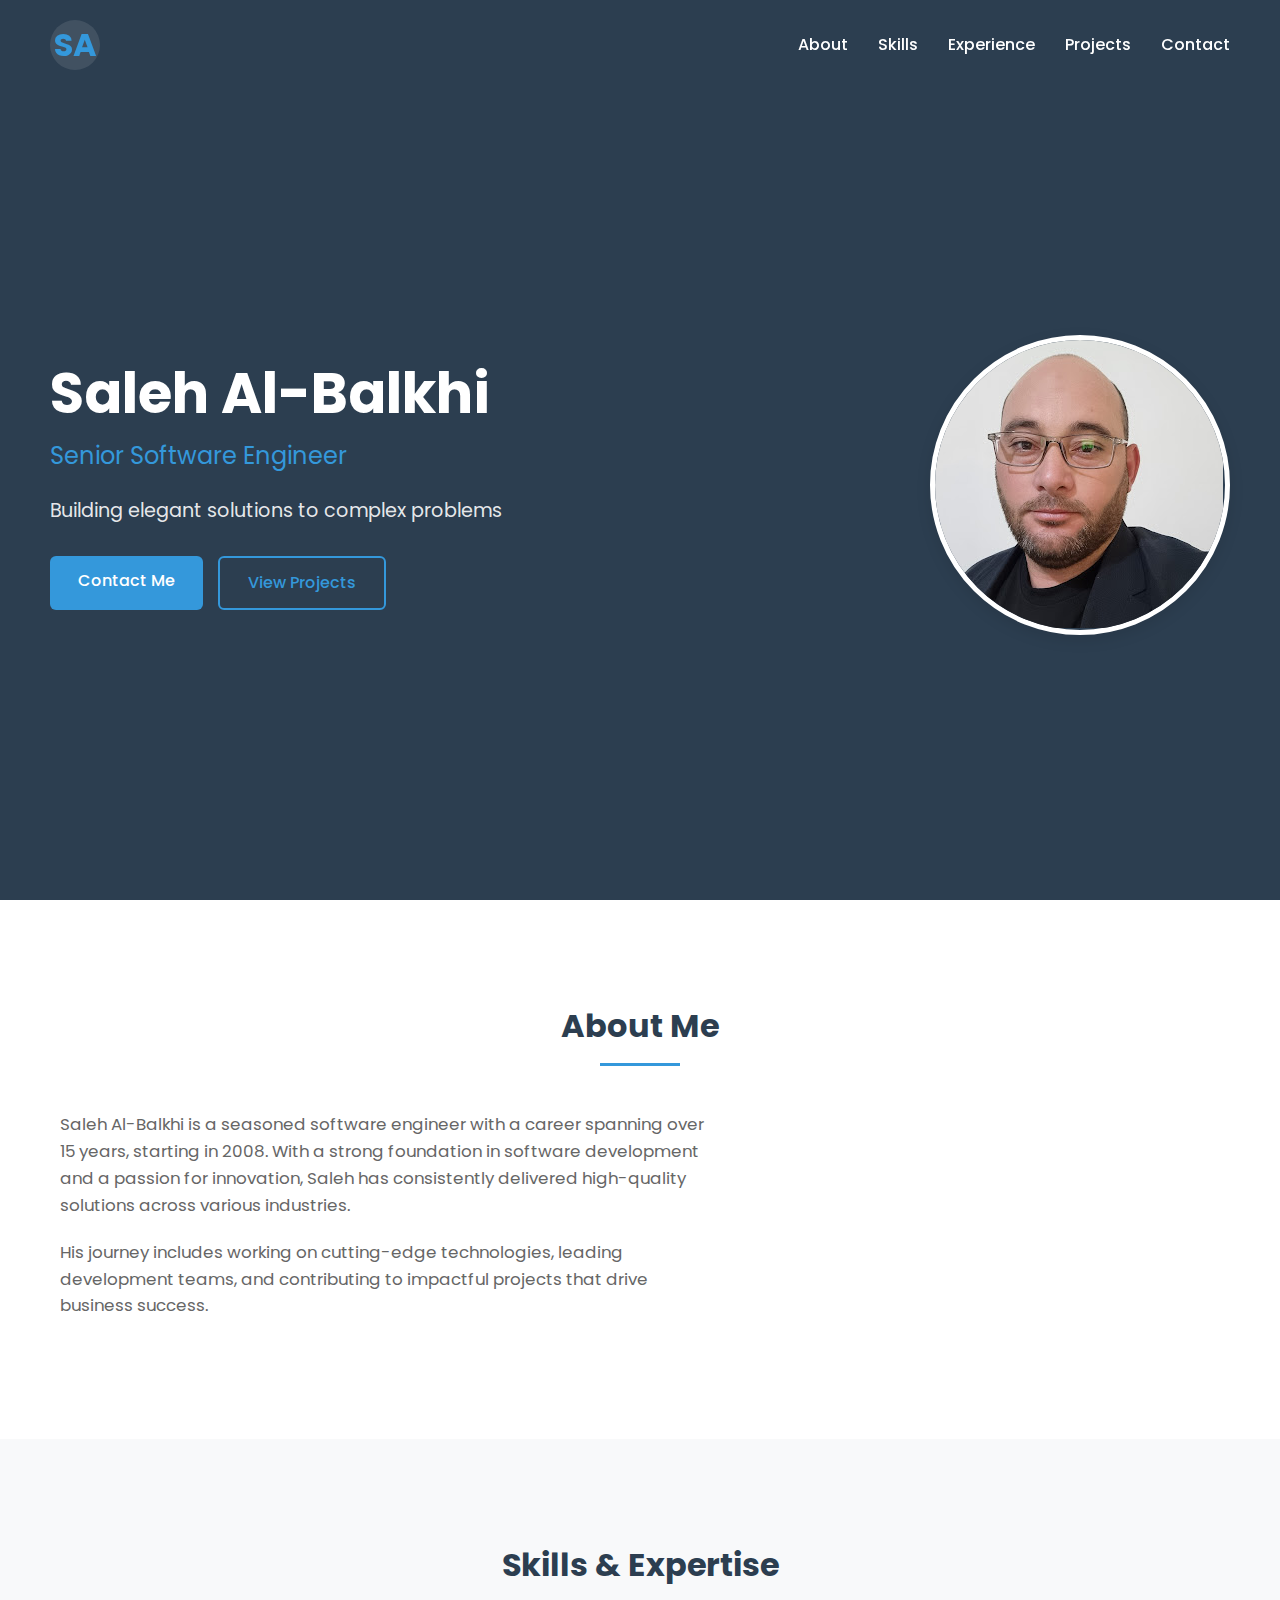
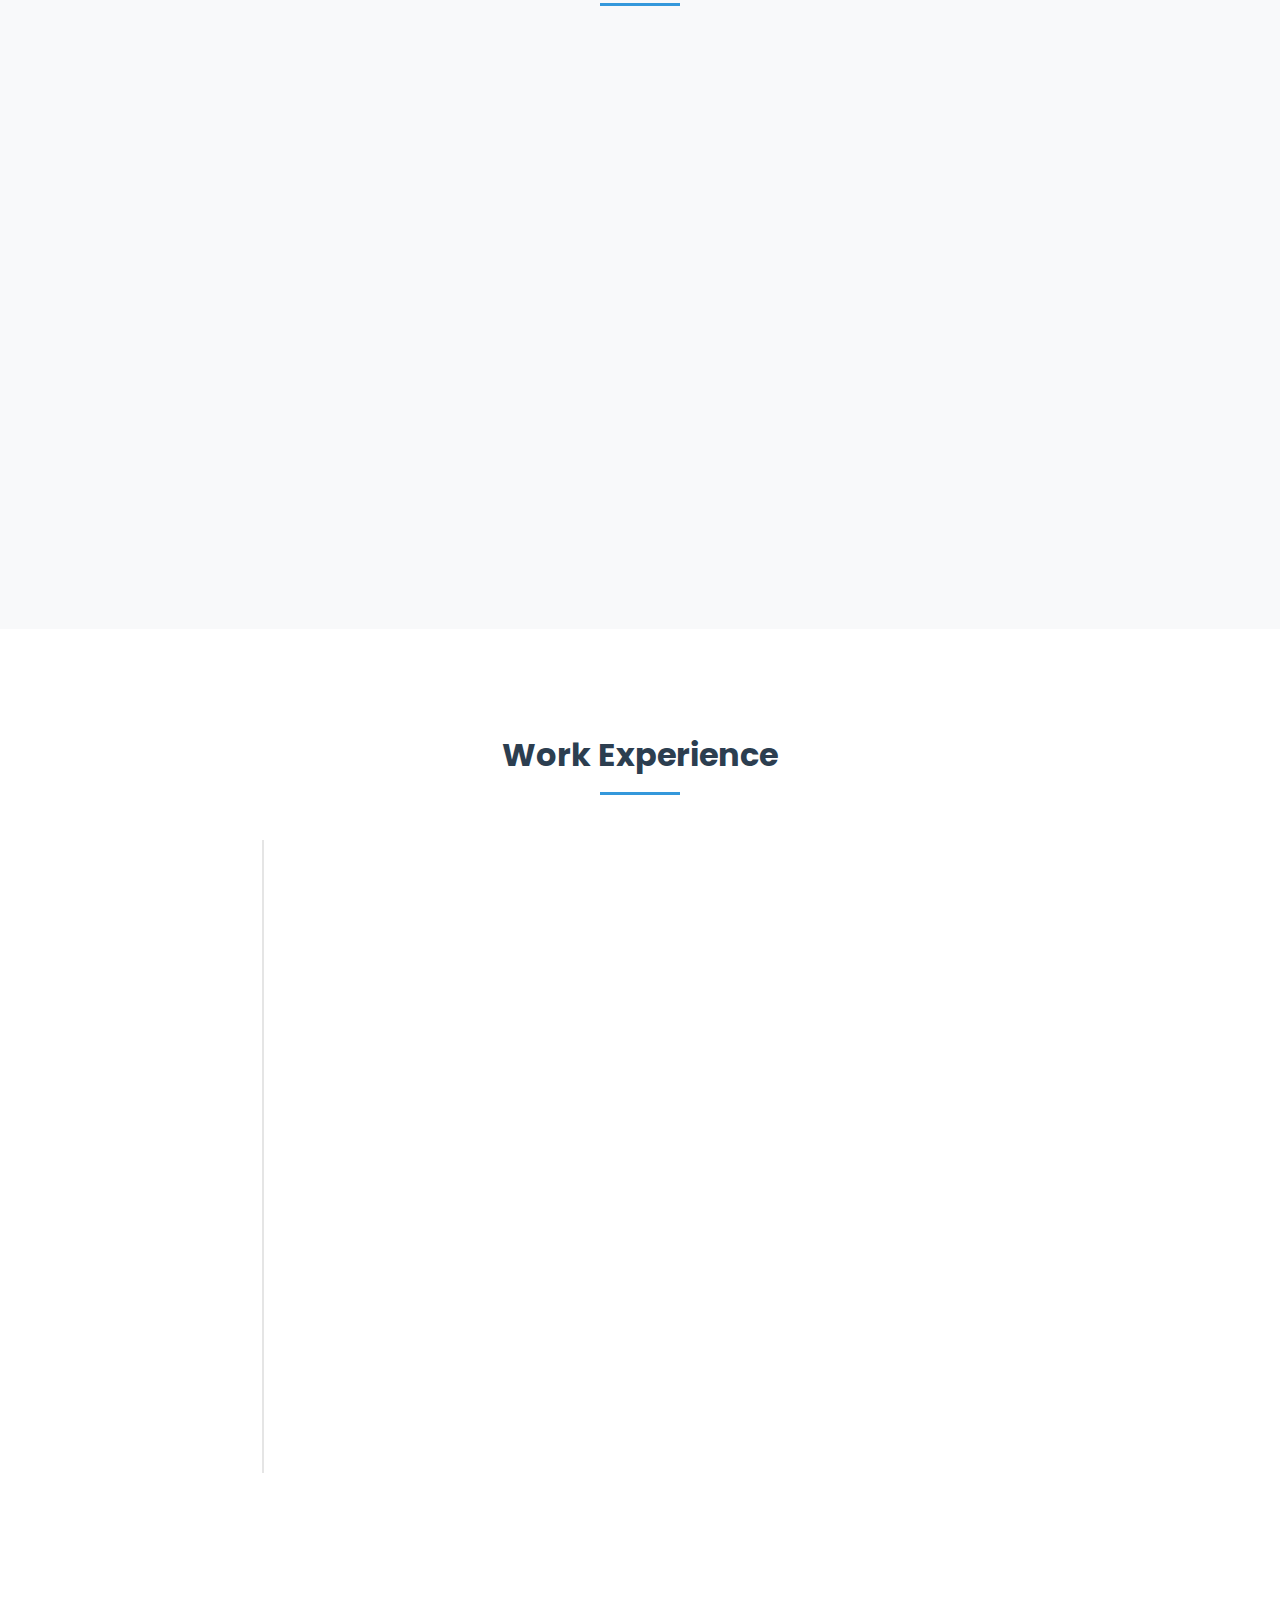
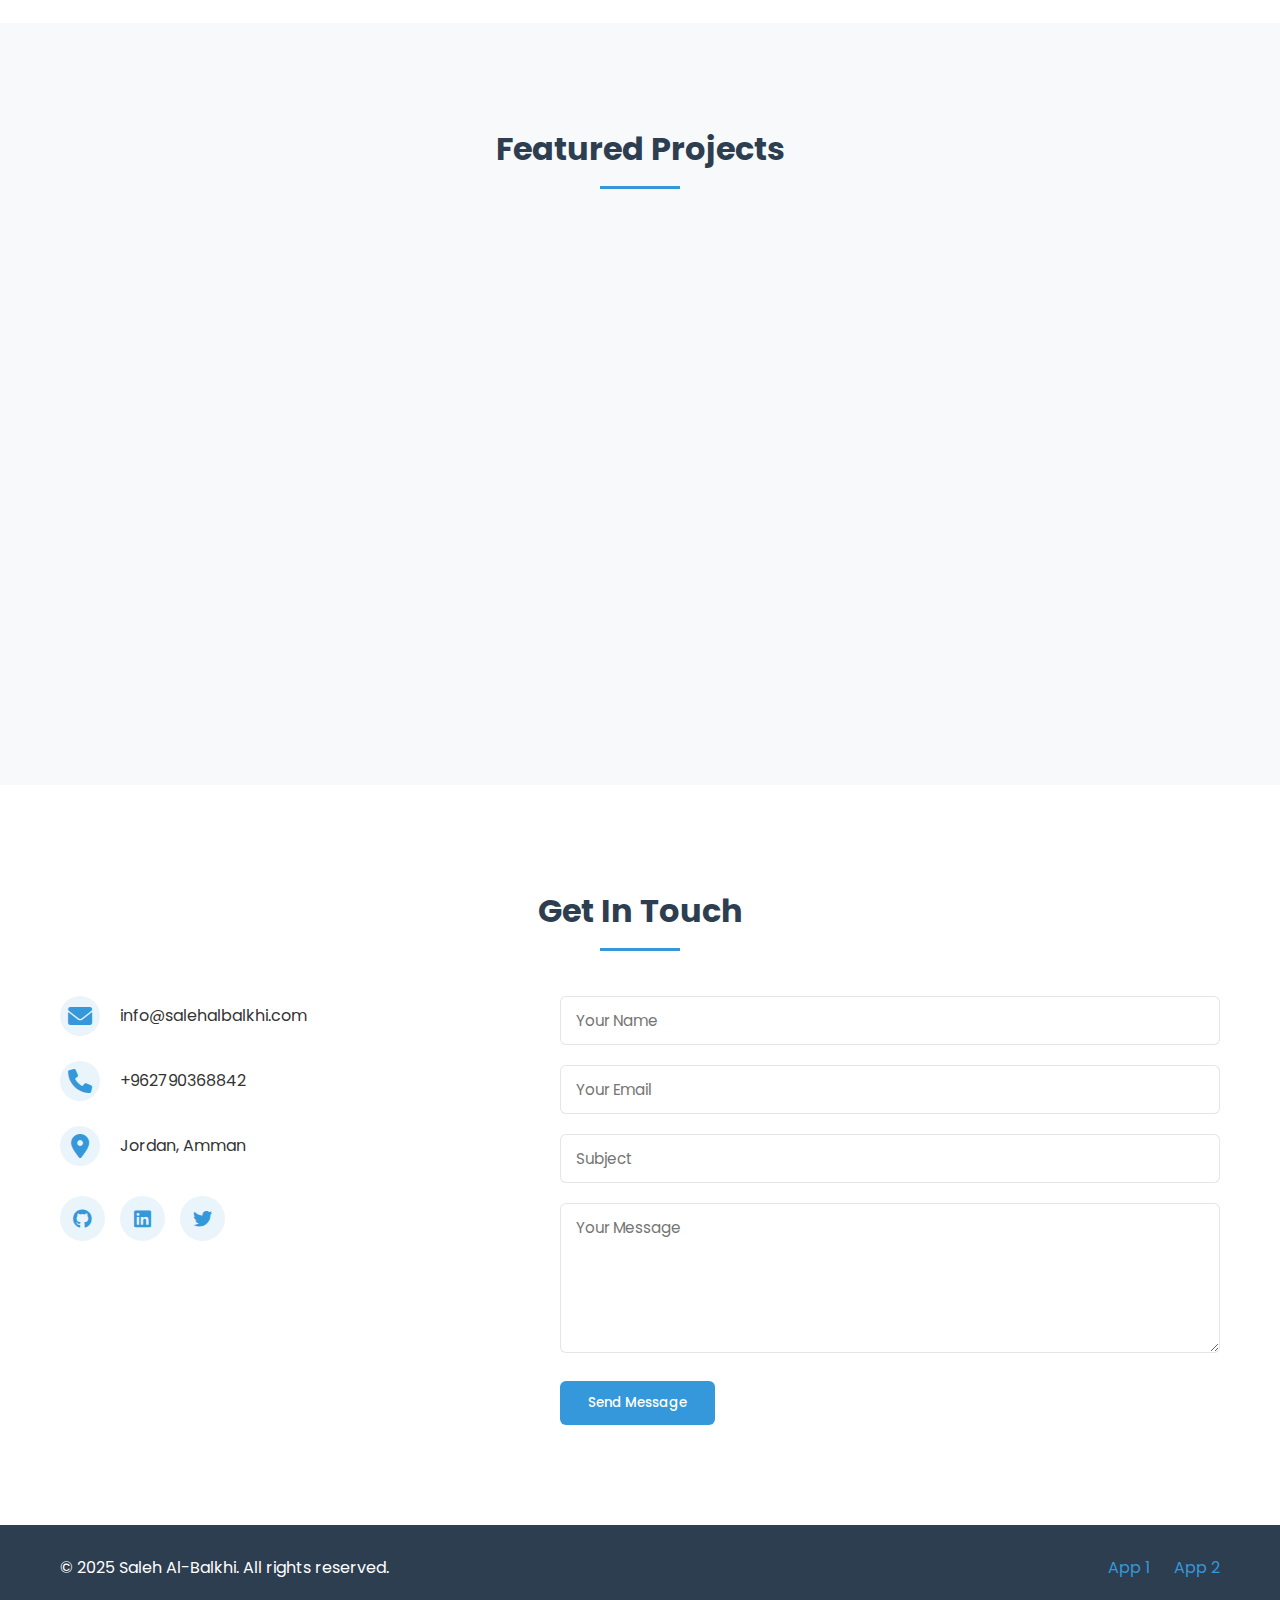
<file: index.html>
<!DOCTYPE html>
<html lang="en">
<head>
    <meta charset="UTF-8">
    <meta name="viewport" content="width=device-width, initial-scale=1.0">
    <title>Saleh Al-Balkhi | Software Engineer</title>
    <link rel="stylesheet" href="styles.css">
    <link rel="stylesheet" href="https://cdnjs.cloudflare.com/ajax/libs/font-awesome/6.0.0/css/all.min.css">
    <link href="https://fonts.googleapis.com/css2?family=Poppins:wght@300;400;500;600;700&display=swap" rel="stylesheet">
</head>
<body>
    <header>
        <nav>
            <div class="logo">SA</div>
            <ul class="nav-links">
                <li><a href="#about" class="nav-item">About</a></li>
                <li><a href="#skills" class="nav-item">Skills</a></li>
                <li><a href="#experience" class="nav-item">Experience</a></li>
                <li><a href="#projects" class="nav-item">Projects</a></li>
                <li><a href="#contact" class="nav-item">Contact</a></li>
            </ul>
            <div class="menu-toggle">
                <i class="fas fa-bars"></i>
            </div>
        </nav>
        
        <div class="hero-section">
            <div class="hero-content">
                <h1>Saleh Al-Balkhi</h1>
                <h2>Senior Software Engineer</h2>
                <p class="hero-description">Building elegant solutions to complex problems</p>
                <div class="hero-buttons">
                    <a href="#contact" class="btn primary-btn">Contact Me</a>
                    <a href="#projects" class="btn secondary-btn">View Projects</a>
                </div>
            </div>
            <div class="hero-image">
                <div class="profile-img-container">
                    <img src="images/image.png" alt="Profile Image" class="profile-img">
                </div>
            </div>
        </div>
    </header>

    <main>
        <section id="about" class="section">
            <div class="container">
                <h2 class="section-title">About Me</h2>
                <div class="about-content">
                    <div class="about-text">
                    <p>Saleh Al-Balkhi is a seasoned software engineer with a career spanning over 15 years, starting in 2008. With a strong foundation in software development and a passion for innovation, Saleh has consistently delivered high-quality solutions across various industries.</p>
                    <p>His journey includes working on cutting-edge technologies, leading development teams, and contributing to impactful projects that drive business success.</p>
                </div>
                <div class="about-stats">
                    <div class="stat-item">
                        <span class="stat-number">15+</span>
                        <span class="stat-label">Years Experience</span>
                    </div>
                    <div class="stat-item">
                        <span class="stat-number">50+</span>
                        <span class="stat-label">Projects Completed</span>
                    </div>
                    <div class="stat-item">
                        <span class="stat-number">30+</span>
                        <span class="stat-label">Happy Clients</span>
                    </div>
                </div>
            </div>
        </div>
    </section>

    <section id="skills" class="section bg-light">
        <div class="container">
            <h2 class="section-title">Skills & Expertise</h2>
            <div class="skills-container">
                <div class="skill-category">
                    <h3>Programming Languages</h3>
                    <div class="skill-items">
                        <div class="skill-item"><span>JavaScript</span></div>
                        <div class="skill-item"><span>TypeScript</span></div>
                        <div class="skill-item"><span>Python</span></div>
                        <div class="skill-item"><span>Java</span></div>
                        <div class="skill-item"><span>C#</span></div>
                    </div>
                </div>
                <div class="skill-category">
                    <h3>Frontend</h3>
                    <div class="skill-items">
                        <div class="skill-item"><span>React</span></div>
                        <div class="skill-item"><span>Angular</span></div>
                        <div class="skill-item"><span>Vue.js</span></div>
                        <div class="skill-item"><span>HTML5/CSS3</span></div>
                        <div class="skill-item"><span>SASS</span></div>
                    </div>
                </div>
                <div class="skill-category">
                    <h3>Backend</h3>
                    <div class="skill-items">
                        <div class="skill-item"><span>Node.js</span></div>
                        <div class="skill-item"><span>Express</span></div>
                        <div class="skill-item"><span>Django</span></div>
                        <div class="skill-item"><span>.NET Core</span></div>
                        <div class="skill-item"><span>Spring Boot</span></div>
                    </div>
                </div>
                <div class="skill-category">
                    <h3>Other Technologies</h3>
                    <div class="skill-items">
                        <div class="skill-item"><span>AWS</span></div>
                        <div class="skill-item"><span>Docker</span></div>
                        <div class="skill-item"><span>Kubernetes</span></div>
                        <div class="skill-item"><span>CI/CD</span></div>
                        <div class="skill-item"><span>MongoDB</span></div>
                        <div class="skill-item"><span>PostgreSQL</span></div>
                    </div>
                </div>
            </div>
        </div>
    </section>

    <section id="experience" class="section">
        <div class="container">
            <h2 class="section-title">Work Experience</h2>
            <div class="timeline">
                <div class="timeline-item">
                    <div class="timeline-dot"></div>
                    <div class="timeline-content">
                        <div class="timeline-header">
                            <h3>Senior Software Engineer</h3>
                            <span class="timeline-date">2021 - Present</span>
                        </div>
                        <p class="timeline-company">Tech Solutions Inc.</p>
                        <p>Leading a team of developers in building scalable cloud solutions. Architecting microservices and implementing CI/CD pipelines.</p>
                    </div>
                </div>
                <div class="timeline-item">
                    <div class="timeline-dot"></div>
                    <div class="timeline-content">
                        <div class="timeline-header">
                            <h3>Software Developer</h3>
                            <span class="timeline-date">2018 - 2021</span>
                        </div>
                        <p class="timeline-company">InnovateSoft</p>
                        <p>Developed frontend applications using React and backend services with Node.js. Implemented unit and integration tests using Jest and Cypress.</p>
                    </div>
                </div>
                <div class="timeline-item">
                    <div class="timeline-dot"></div>
                    <div class="timeline-content">
                        <div class="timeline-header">
                            <h3>Junior Developer</h3>
                            <span class="timeline-date">2016 - 2018</span>
                        </div>
                        <p class="timeline-company">CodeCrafters Ltd.</p>
                        <p>Worked on various web applications, implementing features and fixing bugs. Collaborated with the design team to implement UI/UX improvements.</p>
                    </div>
                </div>
            </div>
        </div>
    </section>

    <section id="projects" class="section bg-light">
        <div class="container">
            <h2 class="section-title">Featured Projects</h2>
            <div class="projects-grid">
                <div class="project-card">
                    <div class="project-image placeholder-img">
                        <i class="fas fa-code"></i>
                    </div>
                    <div class="project-info">
                        <h3>E-commerce Platform</h3>
                        <p>A full-stack e-commerce solution with advanced search, payment integration, and inventory management.</p>
                        <div class="project-tags">
                            <span>React</span>
                            <span>Node.js</span>
                            <span>MongoDB</span>
                        </div>
                        <a href="#" class="project-link">View Project <i class="fas fa-arrow-right"></i></a>
                    </div>
                </div>
                <div class="project-card">
                    <div class="project-image placeholder-img">
                        <i class="fas fa-mobile-alt"></i>
                    </div>
                    <div class="project-info">
                        <h3>Health Tracking App</h3>
                        <p>Mobile application for tracking fitness activities, nutrition, and health metrics with data visualization.</p>
                        <div class="project-tags">
                            <span>React Native</span>
                            <span>Firebase</span>
                            <span>GraphQL</span>
                        </div>
                        <a href="#" class="project-link">View Project <i class="fas fa-arrow-right"></i></a>
                    </div>
                </div>
                <div class="project-card">
                    <div class="project-image placeholder-img">
                        <i class="fas fa-server"></i>
                    </div>
                    <div class="project-info">
                        <h3>Cloud Deployment Platform</h3>
                        <p>Automated deployment platform with monitoring, scaling, and self-healing capabilities.</p>
                        <div class="project-tags">
                            <span>AWS</span>
                            <span>Docker</span>
                            <span>Kubernetes</span>
                        </div>
                        <a href="#" class="project-link">View Project <i class="fas fa-arrow-right"></i></a>
                    </div>
                </div>
            </div>
        </div>
    </section>

    <section id="contact" class="section">
        <div class="container">
            <h2 class="section-title">Get In Touch</h2>
            <div class="contact-container">
                <div class="contact-info">
                    <div class="contact-item">
                        <i class="fas fa-envelope"></i>
                        <p>info@salehalbalkhi.com</p>
                    </div>
                    <div class="contact-item">
                        <i class="fas fa-phone"></i>
                        <p>+962790368842</p>
                    </div>
                    <div class="contact-item">
                        <i class="fas fa-map-marker-alt"></i>
                        <p>Jordan, Amman</p>
                    </div>
                    <div class="social-links">
                        <a href="#" class="social-link"><i class="fab fa-github"></i></a>
                        <a href="#" class="social-link"><i class="fab fa-linkedin"></i></a>
                        <a href="#" class="social-link"><i class="fab fa-twitter"></i></a>
                    </div>
                </div>
                <form class="contact-form" id="contactForm">
                    <div class="form-group">
                        <input type="text" id="name" placeholder="Your Name" required>
                    </div>
                    <div class="form-group">
                        <input type="email" id="email" placeholder="Your Email" required>
                    </div>
                    <div class="form-group">
                        <input type="text" id="subject" placeholder="Subject">
                    </div>
                    <div class="form-group">
                        <textarea id="message" placeholder="Your Message" required></textarea>
                    </div>
                    <button type="submit" class="btn primary-btn">Send Message</button>
                </form>
            </div>
        </div>
    </section>
</main>

<footer>
    <div class="container">
        <p>&copy; 2025 Saleh Al-Balkhi. All rights reserved.</p>
        <div class="footer-links">
            <a href="app1/index.html">App 1</a>
            <a href="app2/index.html">App 2</a>
        </div>
    </div>
</footer>

<script src="script.js"></script>
</body>
</html>
</file>
<file: styles.css>
/* Base Styles */
:root {
    --primary-color: #3498db;
    --primary-dark: #2980b9;
    --secondary-color: #2c3e50;
    --text-color: #333;
    --text-light: #666;
    --bg-light: #f8f9fa;
    --white: #ffffff;
    --border-radius: 6px;
    --box-shadow: 0 5px 15px rgba(0, 0, 0, 0.1);
    --transition: all 0.3s ease;
}

* {
    margin: 0;
    padding: 0;
    box-sizing: border-box;
}

html {
    scroll-behavior: smooth;
}

body {
    font-family: 'Poppins', sans-serif;
    line-height: 1.6;
    color: var(--text-color);
}

.container {
    max-width: 1200px;
    margin: 0 auto;
    padding: 0 20px;
}

/* Buttons */
.btn {
    display: inline-block;
    padding: 12px 28px;
    border-radius: var(--border-radius);
    text-decoration: none;
    font-weight: 500;
    transition: var(--transition);
    cursor: pointer;
    text-align: center;
    border: none;
    font-family: 'Poppins', sans-serif;
}

.primary-btn {
    background-color: var(--primary-color);
    color: var(--white);
}

.primary-btn:hover {
    background-color: var(--primary-dark);
    transform: translateY(-3px);
}

.secondary-btn {
    background-color: transparent;
    color: var(--primary-color);
    border: 2px solid var(--primary-color);
}

.secondary-btn:hover {
    background-color: rgba(52, 152, 219, 0.1);
    transform: translateY(-3px);
}

/* Header and Navigation */
header {
    background-color: var(--secondary-color);
    color: var(--white);
    min-height: 100vh;
    display: flex;
    flex-direction: column;
}

nav {
    display: flex;
    justify-content: space-between;
    align-items: center;
    padding: 20px 0;
    position: fixed;
    top: 0;
    width: 100%;
    z-index: 1000;
    transition: var(--transition);
    padding: 20px 50px;
}

nav.scrolled {
    background-color: rgba(44, 62, 80, 0.95);
    box-shadow: var(--box-shadow);
    padding: 15px 50px;
}

.logo {
    font-size: 2rem;
    font-weight: 700;
    color: var(--primary-color);
    background: rgba(255, 255, 255, 0.1);
    width: 50px;
    height: 50px;
    display: flex;
    align-items: center;
    justify-content: center;
    border-radius: 50%;
}

.nav-links {
    display: flex;
    list-style: none;
}

.nav-links li {
    margin-left: 30px;
}

.nav-item {
    color: var(--white);
    text-decoration: none;
    font-weight: 500;
    padding: 8px 0;
    position: relative;
    transition: var(--transition);
}

.nav-item::after {
    content: '';
    position: absolute;
    bottom: 0;
    left: 0;
    width: 0;
    height: 2px;
    background-color: var(--primary-color);
    transition: var(--transition);
}

.nav-item:hover {
    color: var(--primary-color);
}

.nav-item:hover::after {
    width: 100%;
}

.menu-toggle {
    display: none;
    font-size: 1.5rem;
    cursor: pointer;
}

/* Hero Section */
.hero-section {
    display: flex;
    align-items: center;
    justify-content: space-between;
    padding: 150px 50px 80px;
    flex: 1;
}

.hero-content {
    max-width: 600px;
}

.hero-content h1 {
    font-size: 3.5rem;
    margin-bottom: 10px;
    color: var(--white);
    line-height: 1.2;
}

.hero-content h2 {
    font-size: 1.5rem;
    color: var(--primary-color);
    margin-bottom: 20px;
    font-weight: 400;
}

.hero-description {
    font-size: 1.2rem;
    margin-bottom: 30px;
    color: rgba(255, 255, 255, 0.9);
    max-width: 500px;
}

.hero-buttons {
    display: flex;
    gap: 15px;
}

.hero-image {
    flex: 0 0 300px;
}

.profile-img-container {
    width: 300px;
    height: 300px;
    border-radius: 50%;
    overflow: hidden;
    border: 5px solid var(--white);
    box-shadow: var(--box-shadow);
}

.profile-img-placeholder {
    width: 100%;
    height: 100%;
    background-color: var(--primary-color);
    display: flex;
    align-items: center;
    justify-content: center;
}

.profile-img-placeholder i {
    font-size: 8rem;
    color: rgba(255, 255, 255, 0.8);
}

/* Sections */
.section {
    padding: 100px 0;
}

.bg-light {
    background-color: var(--bg-light);
}

.section-title {
    font-size: 2rem;
    text-align: center;
    margin-bottom: 60px;
    position: relative;
    color: var(--secondary-color);
}

.section-title::after {
    content: '';
    position: absolute;
    bottom: -15px;
    left: 50%;
    transform: translateX(-50%);
    width: 80px;
    height: 3px;
    background-color: var(--primary-color);
}

/* About Section */
.about-content {
    display: flex;
    flex-wrap: wrap;
    gap: 40px;
}

.about-text {
    flex: 1 1 500px;
}

.about-text p {
    margin-bottom: 20px;
    font-size: 1.05rem;
    color: var(--text-light);
}

.about-stats {
    flex: 1 1 300px;
    display: flex;
    flex-wrap: wrap;
    gap: 20px;
    justify-content: center;
}

.stat-item {
    background-color: var(--white);
    padding: 20px;
    border-radius: var(--border-radius);
    box-shadow: var(--box-shadow);
    text-align: center;
    flex: 1 1 calc(33% - 20px);
    min-width: 140px;
}

.stat-number {
    font-size: 2rem;
    font-weight: 700;
    color: var(--primary-color);
    display: block;
    margin-bottom: 5px;
}

.stat-label {
    color: var(--text-light);
    font-size: 0.9rem;
}

/* Skills Section */
.skills-container {
    display: grid;
    grid-template-columns: repeat(auto-fit, minmax(280px, 1fr));
    gap: 30px;
}

.skill-category {
    background-color: var(--white);
    border-radius: var(--border-radius);
    padding: 25px;
    box-shadow: var(--box-shadow);
}

.skill-category h3 {
    margin-bottom: 20px;
    color: var(--secondary-color);
    font-size: 1.2rem;
    padding-bottom: 10px;
    border-bottom: 1px solid rgba(0,0,0,0.1);
}

.skill-items {
    display: flex;
    flex-wrap: wrap;
    gap: 10px;
}

.skill-item {
    background-color: rgba(52, 152, 219, 0.1);
    color: var(--primary-color);
    padding: 8px 16px;
    border-radius: 30px;
    font-size: 0.9rem;
    font-weight: 500;
}

/* Experience Section */
.timeline {
    position: relative;
    max-width: 800px;
    margin: 0 auto;
}

.timeline::before {
    content: '';
    position: absolute;
    width: 2px;
    background-color: rgba(0,0,0,0.1);
    top: 0;
    bottom: 0;
    left: 22px;
}

.timeline-item {
    padding-left: 50px;
    position: relative;
    margin-bottom: 50px;
}

.timeline-dot {
    position: absolute;
    width: 20px;
    height: 20px;
    left: 13px;
    background-color: var(--primary-color);
    border-radius: 50%;
    z-index: 1;
}

.timeline-content {
    background-color: var(--white);
    border-radius: var(--border-radius);
    padding: 25px;
    box-shadow: var(--box-shadow);
}

.timeline-header {
    display: flex;
    justify-content: space-between;
    align-items: center;
    margin-bottom: 10px;
    flex-wrap: wrap;
}

.timeline-header h3 {
    color: var(--secondary-color);
    font-size: 1.2rem;
}

.timeline-date {
    color: var(--primary-color);
    font-weight: 500;
}

.timeline-company {
    font-weight: 500;
    margin-bottom: 10px;
    color: var(--text-light);
}

/* Projects Section */
.projects-grid {
    display: grid;
    grid-template-columns: repeat(auto-fit, minmax(300px, 1fr));
    gap: 30px;
}

.project-card {
    background-color: var(--white);
    border-radius: var(--border-radius);
    overflow: hidden;
    box-shadow: var(--box-shadow);
    transition: var(--transition);
}

.project-card:hover {
    transform: translateY(-10px);
}

.project-image {
    height: 200px;
    background-color: var(--secondary-color);
    overflow: hidden;
    display: flex;
    align-items: center;
    justify-content: center;
}

.placeholder-img i {
    font-size: 4rem;
    color: rgba(255, 255, 255, 0.5);
}

.project-info {
    padding: 25px;
}

.project-info h3 {
    margin-bottom: 10px;
    color: var(--secondary-color);
}

.project-info p {
    color: var(--text-light);
    margin-bottom: 15px;
}

.project-tags {
    display: flex;
    flex-wrap: wrap;
    gap: 8px;
    margin-bottom: 15px;
}

.project-tags span {
    background-color: rgba(52, 152, 219, 0.1);
    color: var(--primary-color);
    padding: 4px 10px;
    border-radius: 30px;
    font-size: 0.8rem;
}

.project-link {
    display: inline-block;
    color: var(--primary-color);
    text-decoration: none;
    font-weight: 500;
    transition: var(--transition);
}

.project-link:hover {
    color: var(--primary-dark);
}

.project-link i {
    font-size: 0.8rem;
    margin-left: 5px;
    transition: var(--transition);
}

.project-link:hover i {
    transform: translateX(4px);
}

/* Contact Section */
.contact-container {
    display: flex;
    flex-wrap: wrap;
    gap: 40px;
}

.contact-info {
    flex: 1 1 300px;
}

.contact-item {
    display: flex;
    align-items: center;
    margin-bottom: 25px;
}

.contact-item i {
    font-size: 1.5rem;
    color: var(--primary-color);
    margin-right: 20px;
    width: 40px;
    height: 40px;
    background-color: rgba(52, 152, 219, 0.1);
    border-radius: 50%;
    display: flex;
    align-items: center;
    justify-content: center;
}

.social-links {
    display: flex;
    gap: 15px;
    margin-top: 30px;
}

.social-link {
    width: 45px;
    height: 45px;
    background-color: rgba(52, 152, 219, 0.1);
    color: var(--primary-color);
    border-radius: 50%;
    display: flex;
    align-items: center;
    justify-content: center;
    font-size: 1.2rem;
    text-decoration: none;
    transition: var(--transition);
}

.social-link:hover {
    background-color: var(--primary-color);
    color: var(--white);
    transform: translateY(-3px);
}

.contact-form {
    flex: 1 1 500px;
}

.form-group {
    margin-bottom: 20px;
}

.form-group input,
.form-group textarea {
    width: 100%;
    padding: 12px 15px;
    border: 1px solid rgba(0,0,0,0.1);
    border-radius: var(--border-radius);
    font-family: 'Poppins', sans-serif;
    font-size: 0.95rem;
    transition: var(--transition);
}

.form-group textarea {
    height: 150px;
    resize: vertical;
}

.form-group input:focus,
.form-group textarea:focus {
    outline: none;
    border-color: var(--primary-color);
    box-shadow: 0 0 0 3px rgba(52, 152, 219, 0.2);
}

/* Footer */
footer {
    background-color: var(--secondary-color);
    color: var(--white);
    padding: 30px 0;
    text-align: center;
}

footer .container {
    display: flex;
    justify-content: space-between;
    align-items: center;
    flex-wrap: wrap;
}

.footer-links a {
    color: var(--primary-color);
    text-decoration: none;
    margin-left: 20px;
    transition: var(--transition);
}

.footer-links a:hover {
    color: var(--white);
}

/* Responsive Design */
@media (max-width: 992px) {
    .hero-section {
        flex-direction: column;
        text-align: center;
        gap: 50px;
    }
    
    .hero-buttons {
        justify-content: center;
    }
    
    .hero-content h1 {
        font-size: 3rem;
    }
}

@media (max-width: 768px) {
    nav {
        padding: 20px 30px;
    }
    
    nav.scrolled {
        padding: 15px 30px;
    }
    
    .nav-links {
        position: fixed;
        top: 0;
        right: -100%;
        height: 100vh;
        width: 70%;
        max-width: 300px;
        background-color: var(--secondary-color);
        flex-direction: column;
        align-items: center;
        justify-content: center;
        transition: var(--transition);
        z-index: 1000;
        box-shadow: -5px 0 15px rgba(0, 0, 0, 0.2);
    }
    
    .nav-links.active {
        right: 0;
    }
    
    .nav-links li {
        margin: 15px 0;
    }
    
    .menu-toggle {
        display: block;
        z-index: 1001;
    }
    
    .hero-section {
        padding: 120px 30px 60px;
    }
    
    .section {
        padding: 70px 0;
    }
    
    .section-title {
        margin-bottom: 40px;
    }
    
    .stat-item {
        flex: 1 1 100%;
    }
}

@media (max-width: 576px) {
    .hero-content h1 {
        font-size: 2.5rem;
    }
    
    .hero-buttons {
        flex-direction: column;
        gap: 15px;
    }
    
    .hero-buttons .btn {
        width: 100%;
    }
}
</file>
